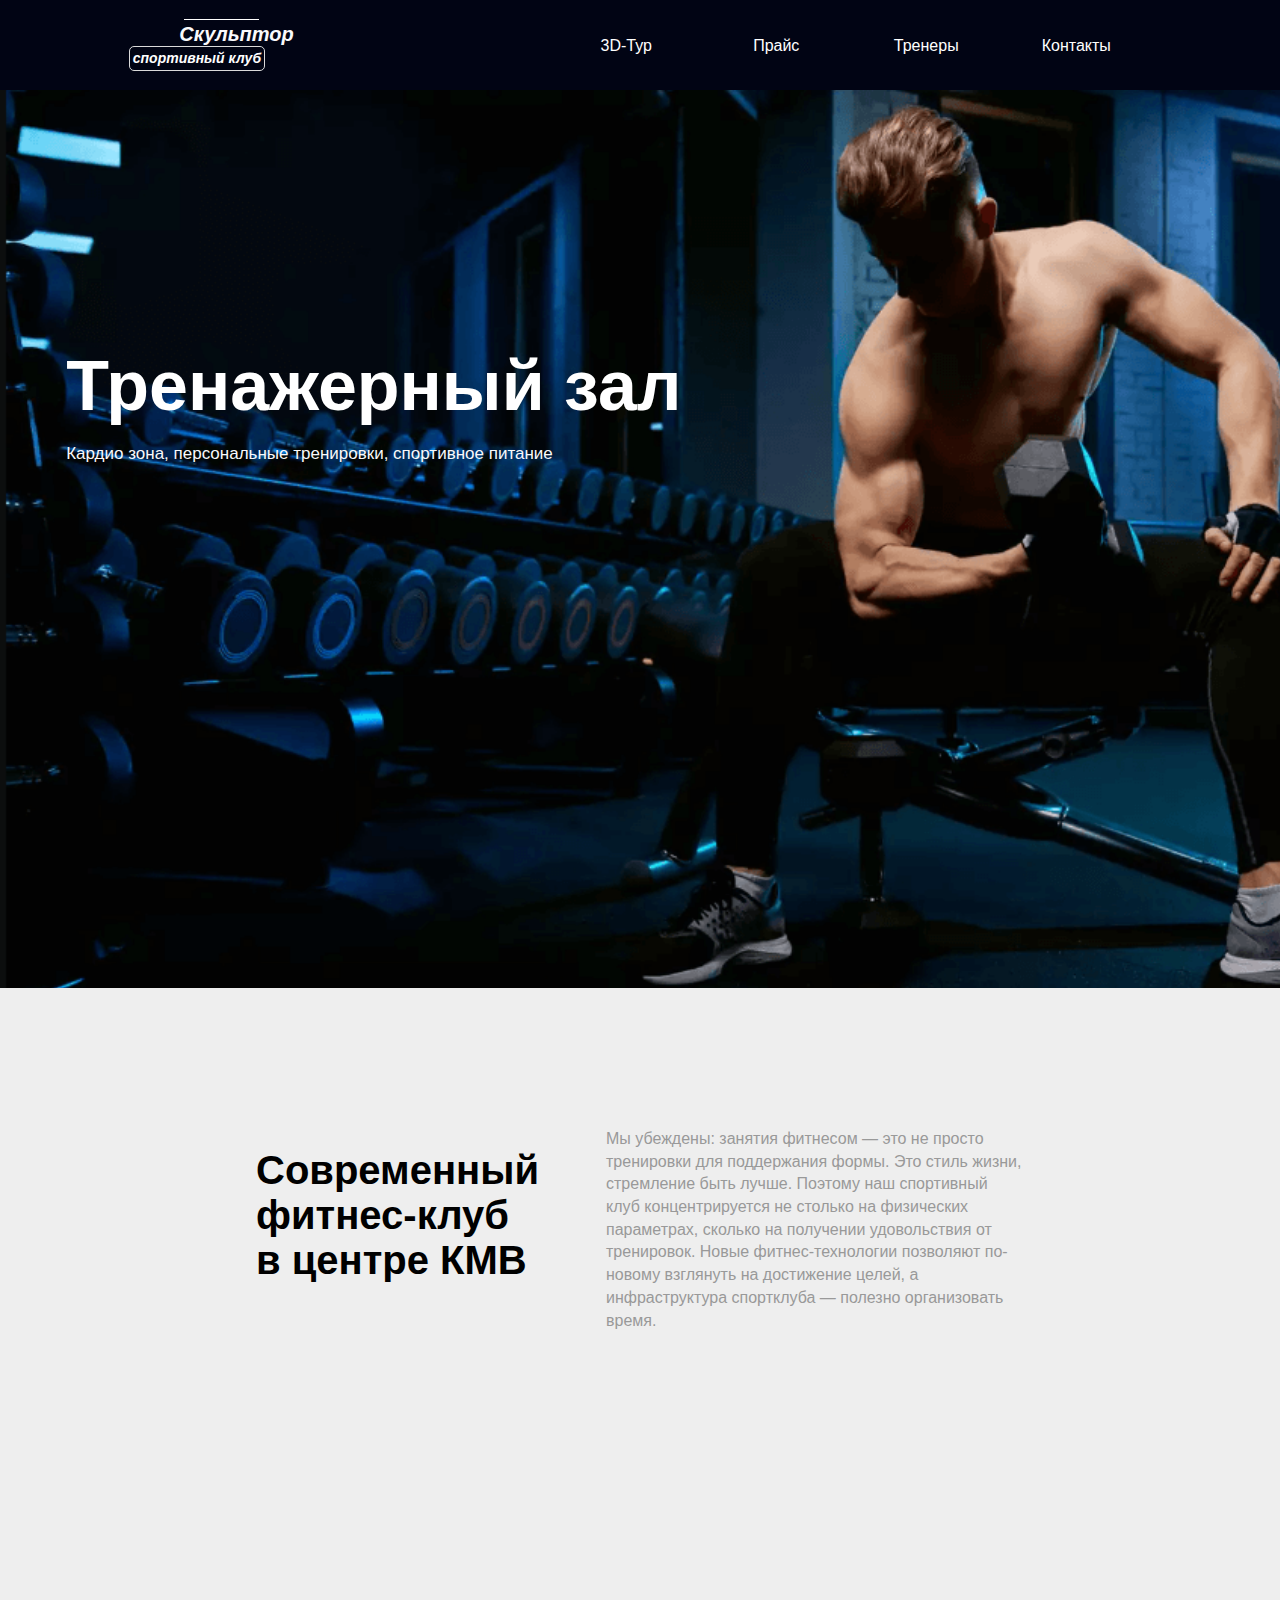
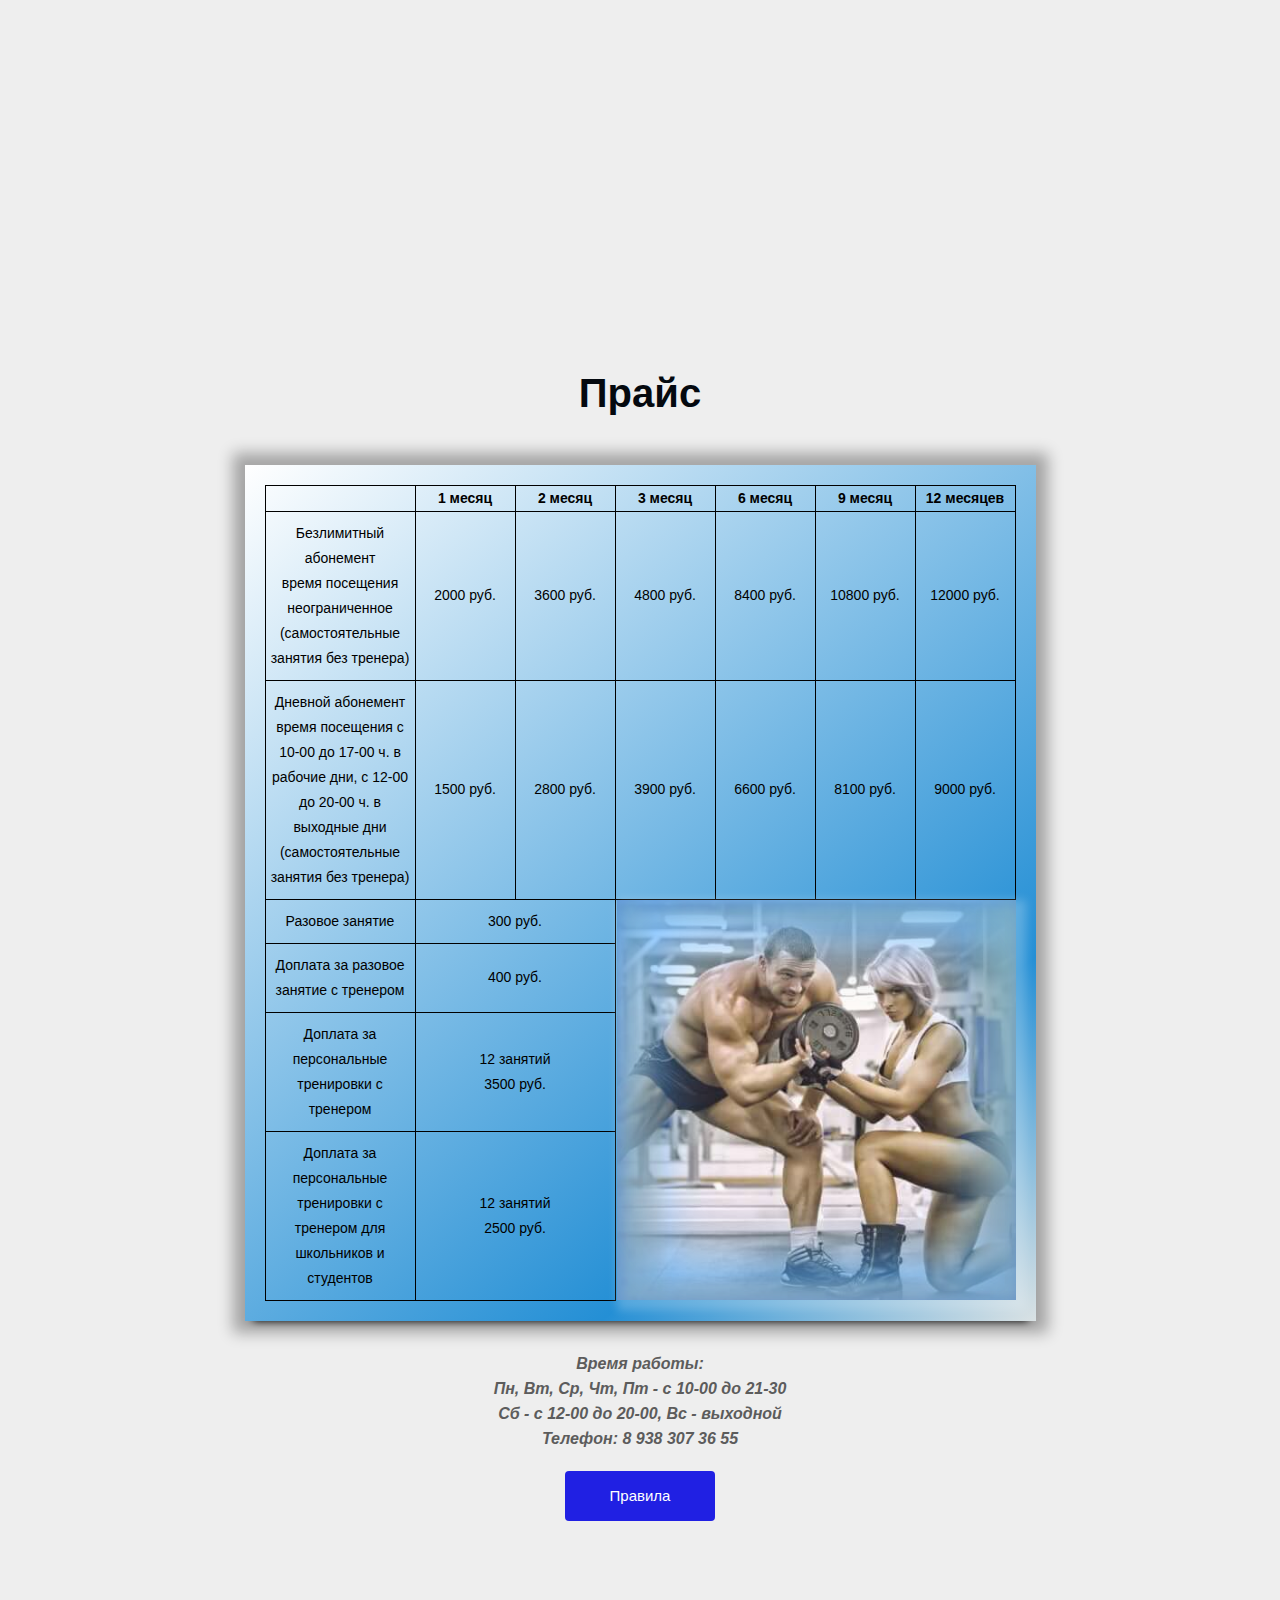
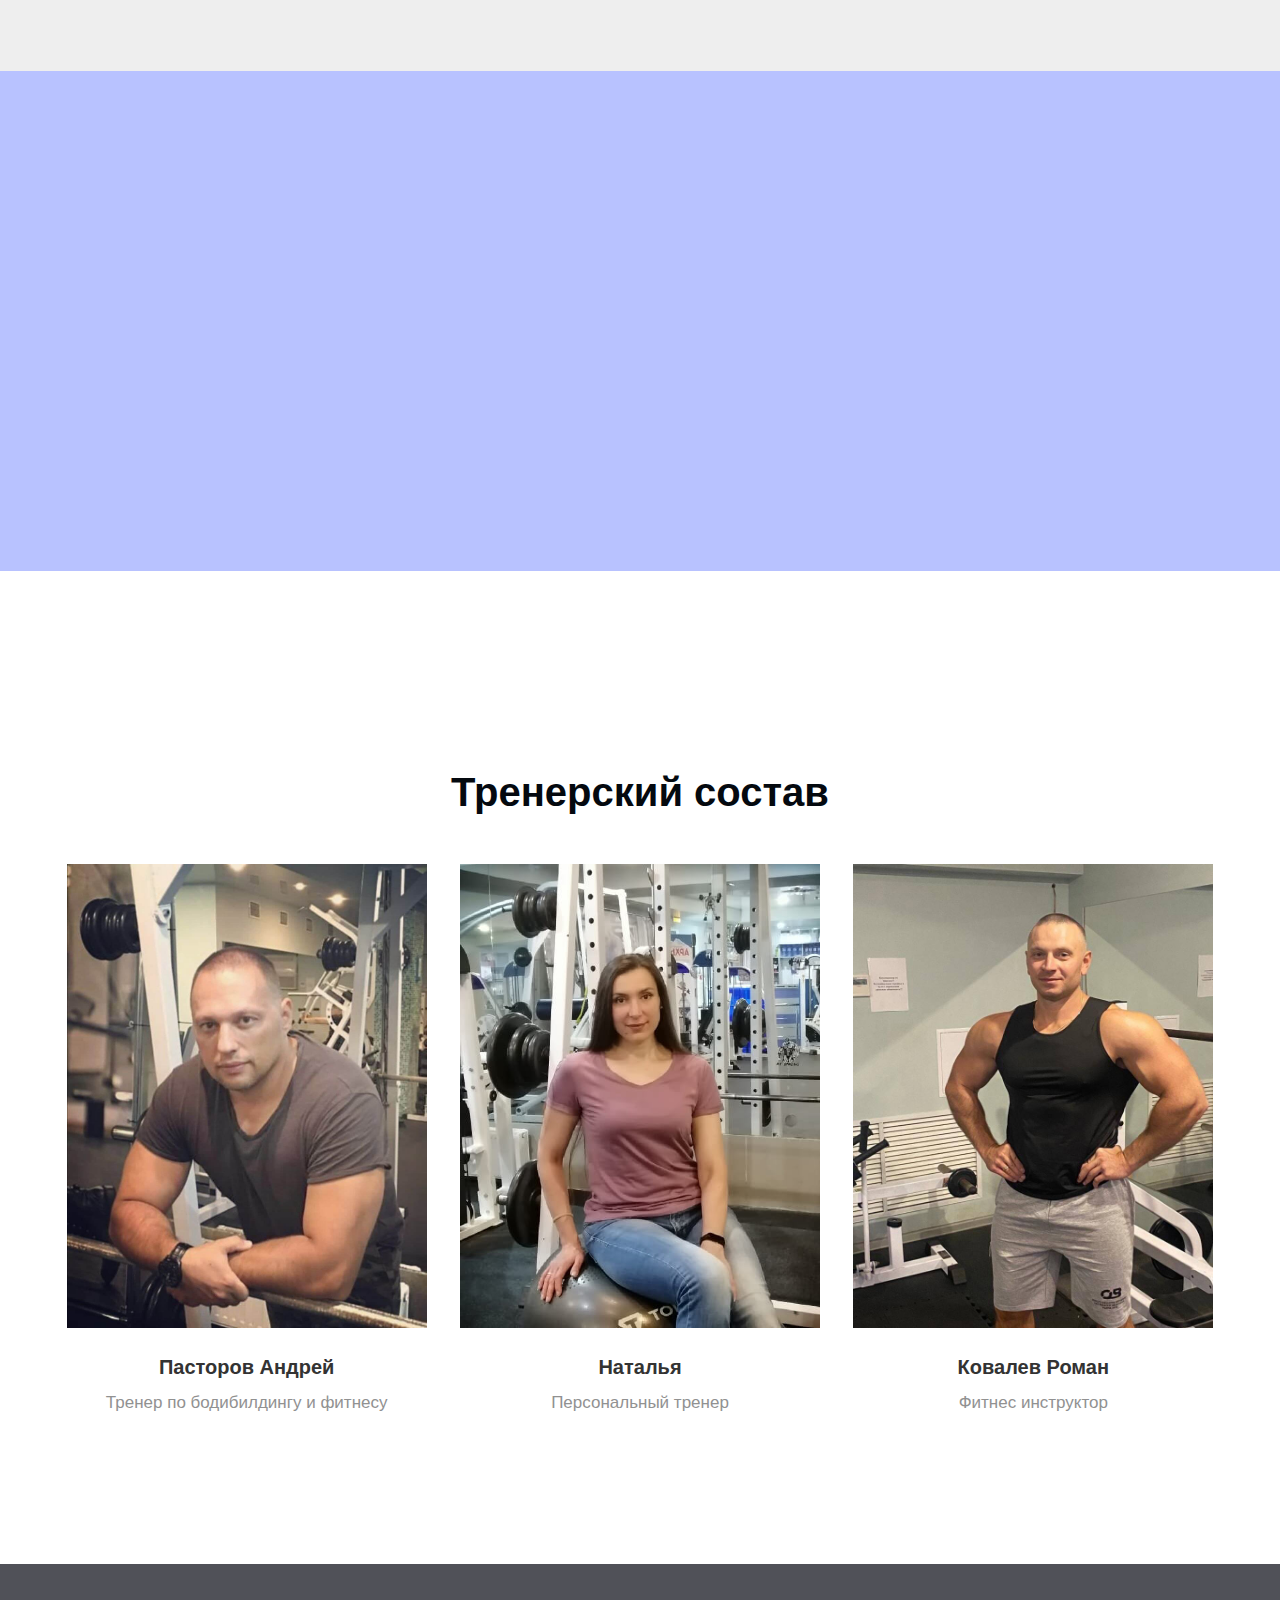
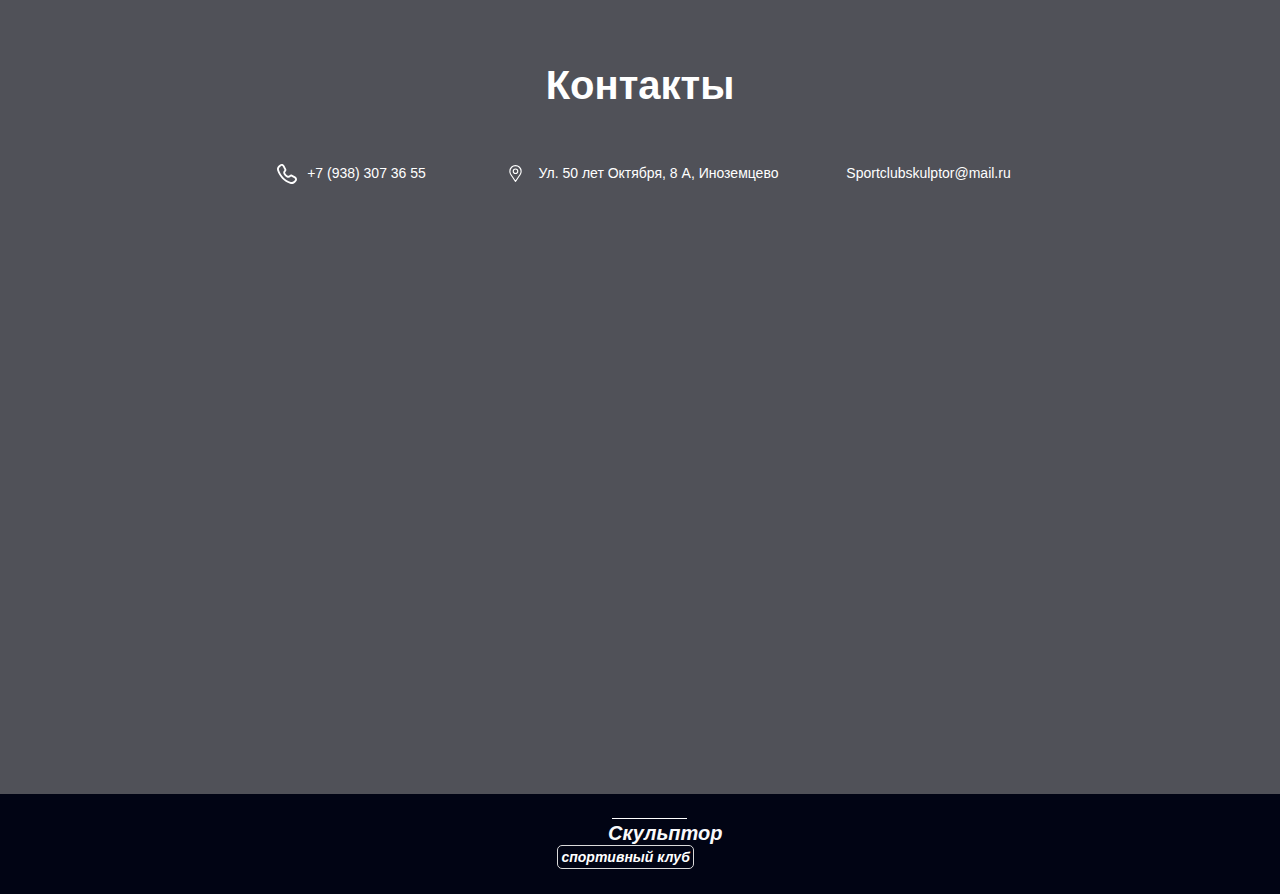
<file: index.html>
<!DOCTYPE html>
<html lang="ru">

<head>
    <meta charset="UTF-8">
    <meta http-equiv="X-UA-Compatible" content="IE=edge">
    <meta name="viewport" content="width=device-width, initial-scale=1.0">
    <title>Главная</title>
    <link rel="icon" href="https://www.scskulptor.ru/favicon.ico" type="image/vnd.microsoft.icon" />
    <link rel="shortcut icon" href="https://www.scskulptor.ru/favicon.ico" type="image/vnd.microsoft.icon" />
    <link rel="stylesheet" href="./css/style.css">
    <link rel="stylesheet" href="./css/header.css">
    <link rel="stylesheet" href="./css/container-header.css">
    <link rel="stylesheet" href="./css/content-services.css">
    <link rel="stylesheet" href="./css/content-description.css">
    <link rel="stylesheet" href="./css/price.css">
    <link rel="stylesheet" href="./css/rules.css">
    <link rel="stylesheet" href="./css/coaches.css">
    <link rel="stylesheet" href="./css/footer.css">
    <link rel="stylesheet" href="./css/@media.css">
</head>

<body>
    <header class="header">
        <div class="menu">
            <div class="logo">
                <div class="border"></div>
                <span class="logo-sport"><i>Скульптор</i></span>
                <span class="background-span"><i>спортивный клуб</i></span>
            </div>
            <ul class="list_menu">
                <a href="#tour-link">
                    <li>3D-Тур</li>
                </a>
                <a href="#price ">
                    <li>Прайс</li>
                </a>
                <a href="#coaches-link">
                    <li>Тренеры</li>
                </a>
                <a href="#contacts">
                    <li>Контакты</li>
                </a>
            </ul>
            <!-- для экранов до 768px -->
            <div class="header-contacts">
                <div class="header-contact contact">
                    <img src="./img/icon/telephoneauricularoutlinedtoolsymbol_104986.svg" alt="telephone" class="header-icon contact-icon" width="17px">
                    <span>+7 (938) 307 36 55 </span>
                </div>
            </div>
        </div>
    </header>
    <!-- /header -->
    <div class="main" id="main-js">
        <div class="container-box ">
            <div class="container">
                <div class="container-section">
                    <div class="container-content">
                        <h1 class="container-title">Тренажерный зал</h1>
                        <p class="container-text">Кардио зона, персональные тренировки, спортивное питание</p>
                    </div>
                </div>
            </div>
            <a name="services"></a>
        </div>
        <a name="tour-link"></a>
        <div class="content-description">
            <div class="info">
                <div class="description">
                    <h1 class="description-title">Современный фитнес-клуб <br> в центре КМВ</h1>
                </div>
                <p class="description-text">
                    Мы убеждены: занятия фитнесом — это не просто тренировки для поддержания формы. Это стиль жизни, стремление быть лучше. Поэтому наш спортивный клуб концентрируется не столько на физических параметрах, сколько на получении удовольствия от тренировок. Новые
                    фитнес-технологии позволяют по-новому взглянуть на достижение целей, а инфраструктура спортклуба — полезно организовать время.
                </p>
            </div>
            <!-- /info -->
            <div class="tour">
                <iframe src="https://www.google.com/maps/embed?pb=!4v1635772776676!6m8!1m7!1sCAoSLEFGMVFpcE1fOXZ3MnZHWFVaZ1dCVkZVQkF5VmVMWGhFSk5nNXZGQjBkRklV!2m2!1d44.11113625904177!2d43.089121542871!3f59.74436505649605!4f-12.009226883605308!5f0.4000000000000002" class="frame"
                    frameborder="0" style="border:0;" allowfullscreen loading="lazy"></iframe>
            </div>
            <!-- 3D тур -->
            <a name="price"></a>
            <div class="season-tickets">
                <h1 class="title">Прайс</h1>
                <div class="box-main table-main">
                    <div class="chart-main">
                        <div class="table-tickets">
                            <table>
                                <tr>
                                    <th></th>
                                    <th>1 месяц</th>
                                    <th>2 месяц</th>
                                    <th>3 месяц</th>
                                    <th>6 месяц</th>
                                    <th>9 месяц</th>
                                    <th>12 месяцев</th>
                                </tr>
                                <tr>
                                    <td class="td-text">Безлимитный абонемент <br> время посещения неограниченное (самостоятельные занятия без тренера)</td>
                                    <td>2000 руб.</td>
                                    <td>3600 руб.</td>
                                    <td>4800 руб.</td>
                                    <td>8400 руб.</td>
                                    <td>10800 руб.</td>
                                    <td>12000 руб.</td>
                                </tr>
                                <tr>
                                    <td class="td-text">Дневной абонемент <br> время посещения с 10-00 до 17-00 ч. в рабочие дни, с 12-00 до 20-00 ч. в выходные дни (самостоятельные занятия без тренера)</td>
                                    <td>1500 руб.</td>
                                    <td>2800 руб.</td>
                                    <td>3900 руб.</td>
                                    <td>6600 руб.</td>
                                    <td>8100 руб.</td>
                                    <td>9000 руб.</td>
                                </tr>
                            </table>
                            <table class="table_bottom">
                                <tr>
                                    <td class="td-text tr-border">Разовое занятие</td>
                                    <td class="td-price tr-border">300 руб.</td>
                                </tr>
                                <tr>
                                    <td class="td-text">Доплата за разовое занятие с тренером</td>
                                    <td class="td-price">400 руб.</td>
                                </tr>
                                <tr>
                                    <td class="td-text">Доплата за персональные тренировки с тренером</td>
                                    <td class="td-price">12 занятий <br> 3500 руб.</td>
                                </tr>
                                <tr>
                                    <td class="td-text">Доплата за персональные тренировки с тренером для школьников и студентов</td>
                                    <td class="td-price">12 занятий <br> 2500 руб.</td>
                                </tr>
                            </table>
                            <div class="img-for-table"></div>
                        </div>
                        <p class="chart">Время работы:
                            <br> Пн, Вт, Ср, Чт, Пт - с 10-00 до 21-30
                            <br> Сб - с 12-00 до 20-00, Вс - выходной
                            <br> Телефон: 8 938 307 36 55
                        </p>
                        <div class="box-rules" id="iframe-rules" style="display: none;">
                            <div class="close" id="close-js">
                                <img src="./img/icon/cross-symbol_icon-icons.com_74149.svg" alt="" width="15px">
                            </div>
                            <iframe src="./Pravila.html" name="targetframe" allowTransparency="true" scrolling="no" frameborder="0" class="link-iframe">
														</iframe>
                        </div>
                        <a src="" class="content-link">
                            <span class="content-btn link-rules" id="rules-js">
															Правила
													</span>
                        </a>
                    </div>

                </div>
            </div>
            <!-- /season-tickets -->
            <div class="background"></div>
        </div>
        <!-- content-description -->
        <!-- Тренеры -->
        <div class="box-coaches">
            <a name="coaches-link"></a>
            <div style="height:100px;"></div>
            <h1 class="title line-height">Тренерский состав</h1>
            <div class="coaches">
                <div class="mask-coaches">
                    <img src="./img/Тренеры/photo_2022-10-24_12-07-02.jpg" alt="img" class="photo-coach">
                    <div class="coaches-span">
                        <span class="span-name">Пасторов Андрей</span>
                        <span class="coaches-test">Тренер по бодибилдингу и фитнесу</span>
                    </div>
                    <div class="mask">
                        <p>Стаж тренировок более 25 лет. Тренерский стаж более 20 лет. Сертифицированный тренер по бодибилдингу и фитнесу (сертификат Академии фитнеса г. Москва). Сертифицированный массажист (дипломы г. Санкт-Петербург Базовый и оздоровительный
                            массаж). Финалист Кубка России, призер чемпионатов и кубков Северо-Запада и Юга России по бодибилдингу. Кандидат в мастера спорта по трем видам - бодибилдинг, пауэрлифтинг, фехтование. Опыт работы тренером и массажистом в больших
                            сетевых клубах Санкт- Петербурга.</p>
                    </div>
                </div>
                <div class="mask-coaches">
                    <img src="./img/Тренеры/GvKwDo0PhOM-1.jpg" alt="img" class="photo-coach">
                    <div class="coaches-span">
                        <span class="span-name">Наталья</span>
                        <span class="coaches-test">Персональный тренер</span>
                    </div>
                    <div class="mask">
                        <p>Cертифицированный нутрициолог, тренировочный стаж больше 7 лет. Научу правильно питаться, худеть без диет, грамотно тренироваться, поддерживать своё тело и здоровье в отличной форме в любом возрасте.</p>
                    </div>
                </div>
                <div class="mask-coaches">
                    <img src="./img/Тренеры/8LqO8D_3a03bE5OSxzGj3RrZr31RShNiv8L2h_ARkkTTlpQ_KaBqfGaHOgj0S-X4ugoISMYvPivoi-2U9dY-GZdm.jpg" alt="img" class="photo-coach">
                    <div class="coaches-span">
                        <span class="span-name">Ковалев Роман</span>
                        <span class="coaches-test">Фитнес инструктор</span>
                    </div>
                    <div class="mask">
                        <p>Тренер по бодибилдингу и фитнесу. Стаж занятий бодибилдингом более 20 лет. Специалист по спортивномупитанию</p>
                    </div>
                </div>
            </div>
            <a name="news"></a>
        </div>
        <!-- /box-coaches -->
        <div class="box-coaches block-news">
            <div class="background-footer"></div>
        </div>
        <div class="bubble">
            <div class="main-contacts">
                <div class="box-contacts">
                    <a name="contacts"></a>
                    <h1 class="title white">Контакты</h1>
                    <div class="contacts">
                        <div class="contact">
                            <img src="./img/icon/telephoneauricularoutlinedtoolsymbol_104986.svg" alt="telephone" class="contact-icon" width="20px">
                            <span>+7 (938) 307 36 55 </span>
                        </div>
                        <div class="contact streets">
                            <img src="./img/icon/gps_place_marker_pointer_location_pin_map_navigation_direction_icon_195752.svg" alt="address" class="contact-icon" width="27px">
                            <span>Ул. 50 лет Октября, 8 А, Иноземцево</span>
                        </div>
                        <div class="contact">
                            <span>Sportclubskulptor@mail.ru</span>
                        </div>
                    </div>
                </div>
                <div class="footer-map">
                    <script type="text/javascript" charset="utf-8" async src="https://api-maps.yandex.ru/services/constructor/1.0/js/?um=constructor%3Aafc8e7e5b78a9c8abaf2425c265c57b6ce255d0ec66ecf7f8aa27dc3b6262552&amp;height=450&amp;lang=ru_RU&amp;scroll=true"></script>
                </div>
            </div>
        </div>
        <div class="footer">
            <div class="content-footer">
                <div class="logo">
                    <div class="border"></div>
                    <span class="logo-sport"><i>Скульптор</i></span>
                    <span class="background-span"><i>спортивный клуб</i></span>
                </div>
            </div>
        </div>
        <!-- /footer -->
    </div>
    <!-- /main -->
    <script src="./js/script.js"></script>
</body>

</html>
</file>
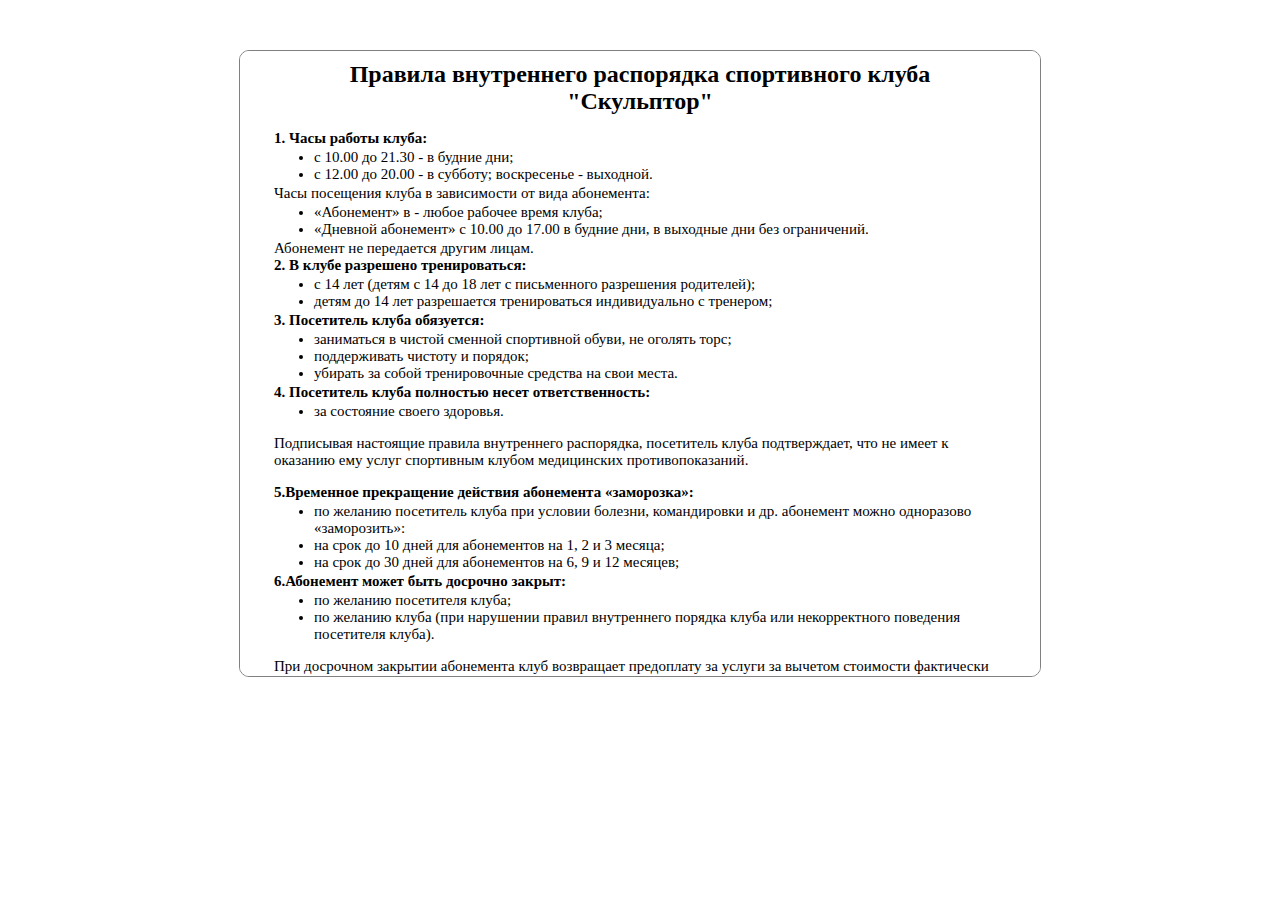
<file: Pravila.html>
<!DOCTYPE html>
<html lang="ru">

<head>
    <meta charset="UTF-8">
    <meta http-equiv="X-UA-Compatible" content="IE=edge">
    <meta name="viewport" content="width=device-width, initial-scale=1.0">
    <title>Правила</title>
    <link rel="stylesheet" href="./css/rules.css">
</head>

<body>
    <div class="rules">
        <div class="rules_cotainer">
            <div class="rules_body">
                <h2 class="rules-title">Правила внутреннего распорядка спортивного клуба "Скульптор"</h2>
                <div class="rules-list">
                    <span><strong> 1. Часы работы клуба:</strong></span>
                    <ul>
                        <li>с 10.00 до 21.30 - в будние дни;</li>
                        <li>с 12.00 до 20.00 - в субботу; воскресенье - выходной.</li>
                    </ul>
                    <span>Часы посещения клуба в зависимости от вида абонемента:</span>
                    <ul>
                        <li>«Абонемент» в - любое рабочее время клуба;</li>
                        <li>«Дневной абонемент» с 10.00 до 17.00 в будние дни, в выходные дни без ограничений.</li>
                    </ul>
                    <span>Абонемент не передается другим лицам.<br></span>
                    <span><strong>2. В клубе разрешено тренироваться:</strong></span>
                    <ul>
                        <li>с 14 лет (детям с 14 до 18 лет с письменного разрешения родителей);</li>
                        <li>детям до 14 лет разрешается тренироваться индивидуально с тренером;</li>
                    </ul>
                    <span><strong>3. Посетитель клуба обязуется:</strong></span>
                    <ul>
                        <li>заниматься в чистой сменной спортивной обуви, не оголять торс;</li>
                        <li>поддерживать чистоту и порядок;</li>
                        <li>убирать за собой тренировочные средства на свои места.</li>
                    </ul>
                    <span><strong>4. Посетитель клуба полностью несет ответственность:</strong></span>
                    <ul>
                        <li> за состояние своего здоровья.</li>
                    </ul>
                    <p>
        Подписывая настоящие правила внутреннего распорядка, посетитель клуба подтверждает,
что не имеет к оказанию ему услуг спортивным клубом медицинских противопоказаний.</p>
                    <span><strong>5.Временное прекращение действия абонемента «заморозка»:</strong></span>
                    <ul>
                        <li>по желанию посетитель клуба при условии болезни, командировки и др. абонемент можно одноразово «заморозить»:</li>
                        <li>на срок до 10 дней для абонементов на 1, 2 и 3 месяца;</li>
                        <li>на срок до 30 дней для абонементов на 6, 9 и 12 месяцев;</li>
                    </ul>
										
                    <span><strong>6.Абонемент может быть досрочно закрыт:</strong></span>
                    <ul>
                        <li>по желанию посетителя клуба;</li>
                        <li>по желанию клуба (при нарушении правил внутреннего порядка клуба или некорректного поведения посетителя клуба).</li>
                    </ul>
                    <p>При досрочном закрытии абонемента клуб возвращает предоплату за услуги за вычетом стоимости фактически оказанных услуг с перерасчетом на ежемесячный абонемент.</p>
                    </ul>
                    <ul>
                        <li><strong>7.</strong> Для обеспечения безопасности в клубе ведется видео наблюдение.</li>
                        <li><strong>8.</strong> За пропавшие личные вещи клуб ответственности не несет.</li>
                        <li><strong>9.</strong> Спортивный клуб оставляет за собой право отказать в приобретении абонемента без объяснения причин.</li>
                    </ul>
                    <span>С правилами внутреннего распорядка спортивного клуба согласен.</span>
                </div>
                <div class="block-rules">
									<div class="flex">
                    <span class="rules-block_span">ФИО</span><br>
                    <div class="for-text" style="align-self:flex-end;"></div>
									</div>
										<div class="flex">
											<div class="data-user">
												<span class="rules-block_span" style="align-self:flex-start;">Подпись </span><br>
                    		<div class="for-text"></div>
											</div>
                    	<div class="data-user">
												<span class="rules-block_span" style="align-self: flex-start;">Телефон </span>
												<br>
                    		<div class="for-text"></div>
											</div>
										</div>
                    <span class="rules-block_span">ФИО и подпись одного из родителей, если посетителю клуба не исполнилось 18 лет</span><br>
                    <div class="for-text"></div>
                </div>
            </div>
        </div>
        <!-- /.cotainer_table -->
    </div>
    <!-- /.table -->
</body>

</html>
</file>
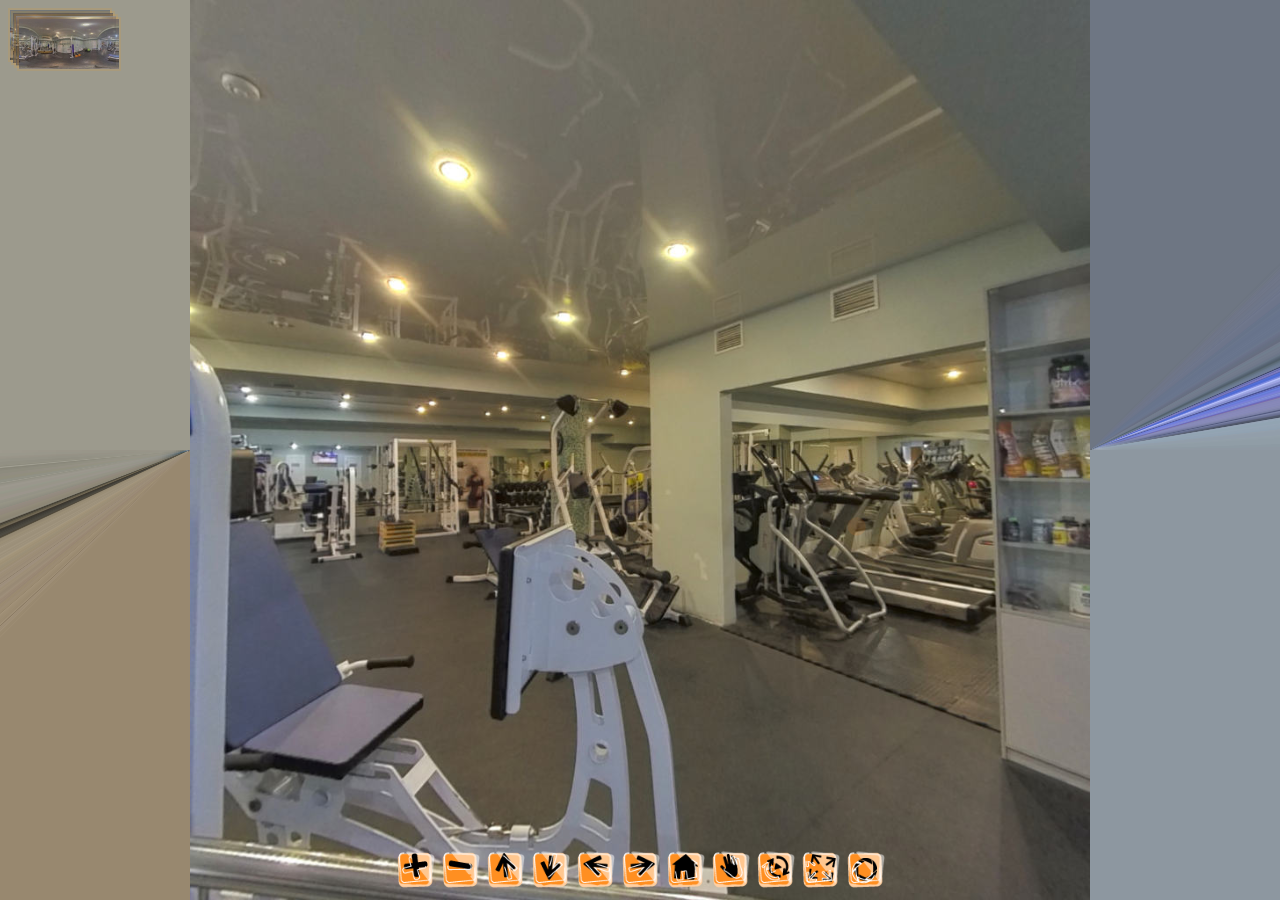
<file: 3д тур/Skulptor.html>
<!DOCTYPE html>
<html>
	<head>
		<meta charset="utf-8" />
		<title>New Project | Virtual tour generated by Panotour</title>

		<meta name="description" content="Virtual tour generated by Panotour" />

		<meta name="keywords" content="New Project,Virtual tour generated by Panotour" />
		<meta name="medium" content="mult" />
		<meta name="video_height" content="480"></meta>
		<meta name="video_width" content="640"></meta>
		<link rel="image_src" href="Skulptordata/thumbnail.jpg" />
		<!-- <meta name="directory" content="PATH/"></meta> -->
		<!-- <link rel="target_url" href="Skulptor.html" /> -->
		<meta name="generator" content="Panotour Pro V2.5.1 64bits" />

		<meta name="viewport" content="target-densitydpi=device-dpi, width=device-width, initial-scale=1.0, minimum-scale=1.0, maximum-scale=1.0, user-scalable=no, minimal-ui"/>
		<meta name="apple-mobile-web-app-capable" content="yes"/>
		<meta name="apple-mobile-web-app-status-bar-style" content="default">
		<style type="text/css">
			@-ms-viewport { width: device-width; }
			@media only screen and (min-device-width: 800px) { html { overflow:hidden; } }
			* { padding: 0; margin: 0; }
			html { height: 100%; }
			body { height: 100%; overflow:hidden; }
			div#container { height: 100%; min-height: 100%; width: 100%; margin: 0 auto; }
			div#tourDIV {
				height:100%;
				position:relative;
				overflow:hidden;
			}
			div#panoDIV {
				height:100%;
				position:relative;
				overflow:hidden;
				-webkit-user-select: none;
				-khtml-user-select: none;
				-moz-user-select: none;
				-o-user-select: none;
				user-select: none;
			}
		</style>
				<!--[if !IE]><!-->
		<script type="text/javascript" src="Skulptordata/lib/jquery-2.1.1.min.js"></script>
		<!--<![endif]-->
		<!--[if lte IE 8]>
		<script type="text/javascript" src="Skulptordata/lib/jquery-1.11.1.min.js"></script>
		<![endif]-->
		<!--[if gt IE 8]>
		<script type="text/javascript" src="Skulptordata/lib/jquery-2.1.1.min.js"></script>
		<![endif]-->


		<style type="text/css">
			div#panoDIV.cursorMoveMode {
				cursor: move;
				cursor: url(Skulptordata/graphics/cursors_move_html5.cur), move;
			}
			div#panoDIV.cursorDragMode {
				cursor: grab;
				cursor: -moz-grab;
				cursor: -webkit-grab;
				cursor: url(Skulptordata/graphics/cursors_drag_html5.cur), default;
			}
		</style>

		<script type="text/javascript">
			function webglAvailable() {
				try {
					var canvas = document.createElement("canvas");
					return !!window.WebGLRenderingContext && (canvas.getContext("webgl") || canvas.getContext("experimental-webgl"));
				} catch(e) {
					return false;
				}
			}
			function getWmodeValue() {
				var webglTest = webglAvailable();
				if(webglTest){
					return 'direct';
				}
				return 'opaque';
			}
			function readDeviceOrientation() {
				// window.innerHeight is not supported by IE
				var winH = window.innerHeight ? window.innerHeight : jQuery(window).height();
				var winW = window.innerWidth ? window.innerWidth : jQuery(window).width();
				//force height for iframe usage
				if(!winH || winH == 0){
					winH = '100%';
				}
				// set the height of the document
				jQuery('html').css('height', winH);
				// scroll to top
				window.scrollTo(0,0);
			}
			jQuery( document ).ready(function() {
				if (/(iphone|ipod|ipad|android|iemobile|webos|fennec|blackberry|kindle|series60|playbook|opera\smini|opera\smobi|opera\stablet|symbianos|palmsource|palmos|blazer|windows\sce|windows\sphone|wp7|bolt|doris|dorothy|gobrowser|iris|maemo|minimo|netfront|semc-browser|skyfire|teashark|teleca|uzardweb|avantgo|docomo|kddi|ddipocket|polaris|eudoraweb|opwv|plink|plucker|pie|xiino|benq|playbook|bb|cricket|dell|bb10|nintendo|up.browser|playstation|tear|mib|obigo|midp|mobile|tablet)/.test(navigator.userAgent.toLowerCase())) {
					if(/iphone/.test(navigator.userAgent.toLowerCase()) && window.self === window.top){
						jQuery('body').css('height', '100.18%'); 
					}
					// add event listener on resize event (for orientation change)
					if (window.addEventListener) {
						window.addEventListener("load", readDeviceOrientation);
						window.addEventListener("resize", readDeviceOrientation);
						window.addEventListener("orientationchange", readDeviceOrientation);
					}
					//initial execution
					setTimeout(function(){readDeviceOrientation();},10);
				}
			});
			
			function accessWebVr(){
				unloadPlayer();

				setTimeout(function(){ loadPlayer(true); }, 100);
			}
			function accessStdVr(){
				unloadPlayer();

				setTimeout(function(){ loadPlayer(false); }, 100);
			}
			function loadPlayer(isWebVr) {
				if (isWebVr) {
					embedpano({
						id:"krpanoSWFObject"
						,xml:"Skulptordata/Skulptor_vr.xml"
						,target:"panoDIV"
						,passQueryParameters:true
						,bgcolor:"#000000"
						,html5:"only+webgl"
						,vars:{skipintro:true,norotation:true}
					});
				} else {
					embedpano({
						id:"krpanoSWFObject"

						,swf:"Skulptordata/Skulptor.swf"

						,target:"panoDIV"
						,passQueryParameters:true
						,bgcolor:"#000000"

						,html5:"prefer"


					});
				}
				//apply focus on the visit if not embedded into an iframe
				if(top.location === self.location){
					kpanotour.Focus.applyFocus();
				}
			}
			function unloadPlayer(){
				if(jQuery('#krpanoSWFObject')){
					removepano('krpanoSWFObject');
				}
			}
		    function isVRModeRequested() {
				var querystr = window.location.search.substring(1);
				var params = querystr.split('&');
				for (var i=0; i<params.length; i++){
					if (params[i].toLowerCase() == "vr"){
						return true;
					}
				}
				return false;
			}
		</script>
	</head>
	<body>
		<div id="container">

			<div id="tourDIV">
				<div id="panoDIV">
					<noscript>

						<object classid="clsid:d27cdb6e-ae6d-11cf-96b8-444553540000" width="100%" height="100%" id="Skulptordata/Skulptor">
							<param name="movie" value="Skulptordata/Skulptor.swf"/>
							<param name="allowFullScreen" value="true"/>
							<!--[if !IE]>-->
							<object type="application/x-shockwave-flash" data="Skulptordata/Skulptor.swf" width="100%" height="100%">
								<param name="movie" value="Skulptordata/Skulptor.swf"/>
								<param name="allowFullScreen" value="true"/>
								<!--<![endif]-->
								<a href="http://www.adobe.com/go/getflash">
									<img src="http://www.adobe.com/images/shared/download_buttons/get_flash_player.gif" alt="Get Adobe Flash player to visualize the Virtual Tour : New Project (Virtual tour generated by Panotour)"/>
								</a>
							<!--[if !IE]>-->
							</object>
							<!--<![endif]-->
						</object>

					</noscript>
				</div>

				<script type="text/javascript" src="Skulptordata/Skulptor.js"></script>
				<script type="text/javascript">
					if (isVRModeRequested()){
						accessWebVr();
					}else{
						accessStdVr();
					}
				</script>
			</div>
		</div>
	</body>
</html>
</file>
<file: css/style.css>
* {
    box-sizing: border-box;
    margin: 0;
    padding: 0;
}

body {
    max-width: 1903px;
    font-family: "Helvetica Neue", Helvetica, Arial, sans-serif;
    font-family: Inter, sans-serif;
    font-size: 14px;
    line-height: 1.5;
    line-height: 162%;
    color: #333;
    background-color: #fff;
    text-decoration: none;
}

li {
    width: 100px;
    height: 30px;
    text-align: center;
    list-style: none;
    cursor: pointer;
}

li:hover {
    border-bottom: 3px solid #fff;
}

a {
    color: #fff;
    text-decoration: none;
}

p {
    font-family: 'Roboto', 'Helvetica', 'Arial', 'sans-serif';
    font-weight: 300;
    font-size: 16px;
    color: #5c5c5c;
}

span {
    display: block;
}

button {
    width: 183px;
    height: 50px;
    background-color: rgb(32, 32, 227);
    color: #fff;
    border-radius: 4px;
    font-size: 15px;
    cursor: pointer;
    border-style: none;
}

button:hover {
    background-color: rgba(0, 89, 255, 0.226);
    transition: all 0.5s linear 0s;
    -webkit-transition: all 0.5s linear 0s;
}

.main {
    width: 100%;
    max-width: 1903px;
    height: 100%;
}

.background {
    position: absolute;
    top: 100%;
    width: 100%;
    height: 100%;
    max-height: 550px;
    background: url(../img/background/background.png) center top no-repeat fixed;
    background-size: cover;
}

.background::after {
    content: '';
    position: absolute;
    top: 0;
    left: 0;
    width: 100%;
    height: 100%;
    background-color: rgba(0, 37, 255, 0.28);
}
</file>
<file: css/header.css>
.header {
    position: fixed;
    width: 100%;
    height: 90px;
    color: #fff;
    background: #010414;
    z-index: 2;
}

.menu {
    display: flex;
    justify-content: space-around;
    align-items: center;
    height: 100%;
    margin: 0 auto;
    padding: 0 15px 0 15px;
}

.logo {
    display: flex;
    flex-direction: column;
    min-width: 165px;
    font-weight: bold;
    text-align: center;
    color: #f9f9fb;
    font-size: 14px;
}

.border {
    align-self: center;
    margin: 0 0 3px 20px;
    width: 75px;
    height: 1px;
    background: #fff;
}

.logo-sport {
    text-align: end;
    font-size: 20px;
}

.background-span {
    align-self: flex-start;
    padding: 0 3px;
    border: 1px solid rgb(218, 218, 218);
    border-radius: 5px;
    color: white;
}

.list_menu {
    display: flex;
    justify-content: space-around;
    width: 600px;
    height: 20px;
    font-size: 16px;
}

.header-contacts {
    display: none;
}
</file>
<file: css/container-header.css>
.container-box {
    height: 988px;
    background-color: #000;
}

.container {
    background: url(../img/background_header.png) center 90px no-repeat;
    background-size: cover;
    height: 100%;
}

.container-section {
    position: absolute;
    top: 300px;
    left: 19%;
    padding: 110px 15px 0 15px;
    width: 646px;
}

.container-title {
    color: #fff;
    font-size: 55px;
    line-height: 65px;
}

.container-text {
    margin: 20px 0 50px 0;
    color: #f9f9fb;
    font-size: 18px;
}
</file>
<file: css/content-services.css>
.content-services {
    margin: 0 auto;
    width: 60%;
    height: 100%;
    max-height: 1260px;
}

.title {
    display: block;
    margin: 0 0 60px;
    text-align: center;
    font-size: 40px;
    color: #04090f;
    font-weight: bold;
}

.block {
    display: flex;
    flex-direction: column;
    margin: 15px 15px 40px 15px;
    width: 525px;
    min-height: 376px;
}

.content-block {
    display: flex;
    flex-direction: row;
    flex-wrap: wrap;
    justify-content: center;
}

.block-img {
    display: block;
    top: 0;
    left: 0;
    width: 100%;
    height: 100%;
}

.block-title,
h2 {
    margin: 30px 0 10px 0;
    text-align: center;
}

.block-text {
    max-width: 525px;
    text-align: center;
    color: #5c5c5c;
}

.content-btn {
    padding: 15px;
    width: 150px;
    height: 50px;
    background-color: rgb(32, 32, 227);
    border-radius: 4px;
    font-size: 15px;
    border-style: none;
    text-align: center;
    cursor: pointer;
}

.content-link {
    color: #fff;
    text-decoration: none;
}

.content-btn:hover {
    background-color: rgba(0, 89, 255, 0.226);
    transition: all 0.5s linear 0s;
    -webkit-transition: all 0.5s linear 0s;
}
</file>
<file: css/content-description.css>
.content-description {
    position: relative;
    padding: 140px 0 150px;
    background: #eeeeee;
}

.info {
    display: flex;
    justify-content: space-around;
    margin: 0 auto;
    width: 60%;
}

.description {
    font-weight: bold;
}

.description-title {
    margin-top: 20px;
    width: 350px;
    font-size: 40px;
    line-height: 45px;
    color: #000;
}

.description-text {
    width: 446px;
    color: #999999;
}

.season-tickets {
    margin: 100px auto 0;
    padding: 0 15px;
    width: 100%;
    max-width: 1111px;
}
</file>
<file: css/price.css>
table {
    border-collapse: collapse;
}

th,
td {
    border: 1px solid #000;
}

th {
    width: 100px;
}

td {
    width: 100px;
}

.table-main {
    display: flex;
    justify-content: center;
    flex-direction: column;
    height: 100%;
    color: #000;
    text-align: center;
    line-height: 25px;
}

.table-tickets {
    position: relative;
    padding: 20px;
    -webkit-box-shadow: 0px 8px 8px -8px, 0px 0px 14px 12px rgb(0 0 0 / 31%);
    box-shadow: 0px 8px 8px -8px, 0px 0px 14px 12px rgb(0 0 0 / 31%);
    background: rgb(218, 226, 228);
    background: -moz-linear-gradient(45deg, rgb(218, 226, 228) 0%, rgb(36, 143, 213) 24%, rgb(255, 255, 255) 100%);
    background: -webkit-linear-gradient(45deg, rgb(218, 226, 228) 0%, rgb(36, 143, 213) 24%, rgb(255, 255, 255) 100%);
    background: linear-gradient(320deg, rgb(218, 226, 228) 0%, rgb(36, 143, 213) 24%, rgb(255, 255, 255) 100%);
}

.chart-main {
    margin: 0 auto;
}

.chart {
    margin-top: 30px;
    font-weight: 600;
    font-style: oblique;
}

.td-text {
    padding: 9px 0;
    width: 150px;
}

.tr-border {
    border-top: none;
}

.td-price {
    width: 200px;
}

.img-for-table {
    position: absolute;
    right: 2.5%;
    bottom: 2.4%;
    margin: 0 auto;
    background: url(../img/прайс/photo_for_table.jpg) center center no-repeat;
    background-size: cover;
    width: 399px;
    height: 400px;
    -webkit-box-shadow: 5px 5px 9px 5px rgb(255 255 255 / 23%), inset 4px 4px 15px 0px rgb(0 89 255 / 23%), inset 0px 0px 60px 40px rgb(87 178 255 / 78%);
    box-shadow: 5px 5px 9px 5px rgb(255 255 255 / 23%), inset 4px 4px 15px 0px rgb(0 89 255 / 23%), inset 0px 0px 60px 40px rgb(87 178 255 / 78%);
}

.link-rules {
    position: relative;
    margin: 20px auto 0;
    padding: 12px;
}

.box-rules {
    position: relative;
    height: 679px;
    width: 100%;
}

.close {
    position: absolute;
    right: 0;
    top: 25px;
    z-index: 1;
    cursor: pointer;
}

.link-iframe {
    position: relative;
    top: 0;
    left: 0;
    width: 100%;
    height: 100%;
}
</file>
<file: css/rules.css>
ul {
    margin: 2px 0;
}

.rules {
    max-width: 800px;
    width: 100%;
    margin: 50px auto 50px auto;
    background: #fff;
    border-radius: 10px;
    border: 1px solid grey;
    overflow-y: scroll;
}

.rules_cotainer {
    max-width: 732px;
    height: 615px;
    margin: 0 auto;
    color: black;
}

.rules_body {
    height: 910px;
}

.rules-title {
    margin: 10px 0 0 0;
    font-size: 24px;
    text-align: center;
}

.rules-list {
    margin: 15px 0 0 0;
    font-size: 15px;
    line-height: 17px;
}

.strong,
.italics {
    color: rgb(0, 0, 0);
}

.block-rules {
    margin-top: 8px;
    margin-right: 0;
    width: 100%;
    font-size: 14px;
}

.rules-block_span {
    display: block;
    margin: 0;
    padding-top: 10px;
}

.flex {
    display: flex;
    justify-content: space-between;
}

.data-user {
    display: flex;
    justify-content: space-between;
    align-items: end;
    padding: 15px 0;
    width: 65%;
}

.for-text {
    width: 100%;
    height: 1px;
    background-color: rgb(0, 0, 0);
}

@media (max-width:700px) {
    html {
        width: 100%;
    }
    .rules_body {
        padding: calc(5px + (16 - 5) * ((100vw - 320px) / (800 - 320)));
    }
    .block-rules {
        height: 270px;
    }
    @media (max-width:414px) {
        html {
            overflow-x: hidden;
        }
        .block-rules {
            height: 270px;
        }
        .title-rules {
            font-size: 23px;
        }
        .strong,
        .italics {
            padding: 0;
        }
    }
    @media (max-width:375px) {
        html {
            overflow-x: hidden;
        }
        .title-rules {
            font-size: 20px;
        }
        .strong,
        .italics {
            padding: 0;
        }
        .rules-block_span {
            font-size: 16px;
        }
    }
}
</file>
<file: css/coaches.css>
.box-coaches {
    position: relative;
    top: 610px;
    margin: 0 auto 150px;
    padding: 0 16px;
    width: 100%;
    max-width: 1903px;
    text-align: center;
    background-color: #fff;
}

.coaches {
    display: flex;
    justify-content: space-around;
    margin: 0 auto;
    width: 1180px;
    height: 550px;
    overflow: hidden;
}

.mask-coaches {
    position: relative;
    height: 464px;
}

.mask-coaches .mask {
    display: flex;
    align-items: center;
    position: absolute;
    bottom: 100%;
    width: 360px;
    height: 464px;
    transition-duration: 0.5s;
}

.mask {
    background-color: rgba(0, 80, 177, 0.596);
    opacity: 0.85;
    cursor: pointer;
}

.mask p {
    font-size: 15px;
    margin-top: 15px;
    text-align: center;
    padding: 0 10px 0 10px;
    line-height: 23px;
    color: #fff;
}

.mask-coaches:hover .mask {
    position: absolute;
    bottom: 0;
    overflow: hidden;
    transition: all 0.5s ease-out;
    -webkit-transition: all 0.4s ease-out;
    -moz-transition: all 0.4s ease-out;
    -o-transition: all 0.4s ease-out;
    -ms-transition: all 0.4s ease-out;
}

.photo-coach {
    margin-bottom: 15px;
    width: 360px;
    height: 464px;
    cursor: pointer;
}

.coaches-span {
    line-height: 36px;
}

.coaches-test {
    font-size: 17px;
    color: #919191;
}

.span-name {
    font-size: 20px;
    font-weight: 600;
}
</file>
<file: css/footer.css>
.background-footer {
    position: absolute;
    top: 100%;
    left: 0;
    width: 100%;
    max-width: 1903px;
    height: 900px;
    background: url(../img/background/footer-background/footer.png) center top no-repeat fixed;
    background-size: cover;
}

.background-footer::after {
    content: '';
    position: absolute;
    top: 0;
    left: 0;
    width: 100%;
    height: 100%;
    background-color: rgba(0, 2, 12, 0.685);
}

.white {
    color: #fff;
}

.bubble {
    height: 1490px;
}

.tour {
    display: flex;
    flex-direction: column;
    align-items: center;
    margin-top: 100px;
}

.main-contacts {
    position: relative;
    top: 50%;
}

.frame {
    width: 60%;
    height: 450px;
}

.contacts {
    display: flex;
    justify-content: space-around;
    align-items: center;
    margin: 0 auto 10px;
    width: 100%;
    max-width: 50%;
    height: 50px;
    color: #fff;
}

.contact {
    display: flex;
    justify-content: center;
    align-items: center;
    width: 197px;
}

.streets {
    width: 283px;
}

.contact-icon {
    margin-right: 10px;
}

.footer-map {
    display: flex;
    flex-direction: column;
    align-items: center;
    position: relative;
    top: 50%;
    width: 80%;
    margin: 0 auto;
}

.footer {
    position: absolute;
    display: flex;
    justify-content: center;
    width: 100%;
    max-width: 1903px;
    min-height: 100px;
    background: #010414;
    color: #fff;
    font-size: 21px;
}

.content-footer {
    display: flex;
    justify-content: center;
    align-items: center;
    width: 60%;
}
</file>
<file: css/@media.css>
@media(max-width: 1670px) {
    .main {
        max-width: 1670px;
    }
    .header {
        width: 100%;
    }
    .menu {
        padding: 0;
        margin: 0;
        width: 100%;
    }
    .container-section {
        top: 235px;
        left: 5%;
    }
    .container-title {
        font-size: 70px;
        line-height: 83px;
    }
    .container-text {
        margin: 15px 0 40px 0;
        font-size: 17px;
    }
    button {
        width: 165px;
        height: 43px;
        font-size: 13px;
    }
    .content-services {
        width: 73%;
        max-height: 100%;
    }
    .content-block {
        width: 100%;
    }
    .block {
        width: 500px;
        height: 100%;
    }
    .background {
        width: 100%;
        height: 550px;
    }
    .box-coaches {
        top: 610px;
    }
    .bubble {
        width: 100%;
        height: 1484px;
    }
    .background-footer {
        max-height: 875px;
    }
    .contact {
        width: 160px;
    }
    .streets {
        width: 355px;
    }
    .tour {
        top: 48%;
    }
    .frame {
        width: 90%;
    }
    .footer {
        width: 100%;
    }
    .content-footer {
        width: 91%;
    }
}

@media(max-width: 1650px) {
    .main {
        max-width: 1650px;
    }
    .content-services {
        width: 74%;
    }
}

@media(max-width: 1620px) {
    .main {
        max-width: 1620px;
    }
    .container-section {
        left: 5%;
    }
    .bubble {
        max-height: 1440px;
    }
    .background-footer {
        max-height: 835px;
    }
}

@media(max-width: 1590px) {
    .main {
        max-width: 1590px;
    }
    .content-services {
        width: 77%;
    }
}

@media(max-width: 1550px) {
    .main {
        max-width: 1550px;
    }
}

@media(max-width: 1525px) {
    .main {
        max-width: 1525px;
    }
    .content-services {
        width: 80%;
    }
}

@media(max-width: 1490px) {
    .main {
        max-width: 1490px;
    }
}

@media(max-width: 1460px) {
    .main {
        max-width: 1460px;
    }
}

@media(max-width: 1420px) {
    .main {
        max-width: 1420px;
    }
}

@media(max-width: 1400px) {
    .main {
        max-width: 1400px;
    }
}

@media(max-width: 1370px) {
    .main {
        max-width: 1370px;
    }
}

@media(max-width: 1350px) {
    .main {
        max-width: 1350px;
    }
    .container-section {
        width: 800px;
        left: 4%;
    }
    .content-services {
        width: 87%;
    }
    .background {
        height: 500px;
    }
    .contacts {
        max-width: 75%;
    }
    .contact {
        margin: 0 0 15px;
    }
    .tour {
        top: 46%;
    }
}

@media(max-width: 1320px) {
    .main {
        max-width: 1320px;
    }
}

@media(max-width: 1280px) {
    .main {
        max-width: 1280px;
    }
    .container {
        background: url(../img/background_header.png) left 90px no-repeat;
        background-size: cover;
    }
    .content-services {
        width: 88%;
    }
    .main-contacts {
        position: relative;
        top: 50%;
    }
    .contacts {
        max-width: 60%;
    }
    .tour {
        top: 49%;
    }
}

@media(max-width: 1240px) {
    .main {
        max-width: 1240px;
    }
    .container-title {
        font-size: 67px;
        line-height: 78px;
    }
    .content-services {
        width: 93%;
    }
}

@media(max-width: 1210px) {
    .main {
        max-width: 1210px;
    }
    .container-text {
        font-size: 14px;
    }
    .coaches {
        width: 1100px;
    }
    .footer-map {
        margin: 0 auto;
        width: 90%;
    }
}

@media(max-width: 1180px) {
    .main {
        max-width: 1180px;
    }
    .content-services {
        width: 100%;
    }
}

@media(max-width: 1140px) {
    .main {
        max-width: 1140px;
    }
    .container-title {
        font-size: 63px;
        line-height: 72px;
    }
    .coaches {
        display: flex;
        flex-direction: column;
        width: 35%;
        height: 100%;
    }
    .mask-coaches {
        position: relative;
        overflow: hidden;
        margin: 20px 0;
        height: 100%;
    }
    .photo-coach {
        width: 100%;
    }
    .mask-coaches:hover .mask {
        bottom: 93px;
    }
}

@media(max-width: 1100px) {
    .main {
        width: 1100px;
    }
    .block {
        width: 499px;
    }
    .block-img {
        height: 347px;
    }
    .block-text {
        font-size: 15px;
    }
    .box-plan {
        margin: 5px;
        border-radius: 10px;
    }
    .box-plan:first-child {
        border-radius: 10px;
    }
    .box-plan:last-child {
        width: 100%;
        border-radius: 10px;
    }
    .contact {
        width: 164px;
    }
    .streets {
        width: 355px;
    }
}

@media (max-width: 1080px) {
    .main {
        width: 1080px;
    }
}

@media(max-width: 1065px) {
    .main {
        width: 1065px;
    }
    .box-main {
        flex-wrap: wrap;
        justify-content: center;
    }
    .box-plan:last-child {
        max-width: 726px;
    }
    .block {
        width: 491px;
    }
}

@media (max-width: 1024px) {
    .main {
        width: 1024px;
    }
    .header {
        width: 1024px;
    }
    .container-box {
        height: 600px;
    }
    .container {
        background: url(../img/background_header.png) center 90px no-repeat;
        background-size: cover;
    }
    .container-section {
        top: 117px;
        left: 3%;
        width: 490px;
    }
    .container-title {
        font-size: 60px;
        line-height: 70px;
    }
    .container-text {
        font-size: 19px;
        line-height: 35px;
    }
    button {
        width: 175px;
        height: 50px;
        font-size: 15px;
    }
    .info {
        width: 100%;
    }
    .block {
        width: 471px;
    }
    .coaches {
        flex-direction: row;
        width: 100%;
    }
    .photo-coach {
        width: 310px;
        height: 425px;
    }
    .mask-coaches .mask {
        width: 100%;
    }
    .contacts {
        max-width: 62%;
    }
    .tour {
        top: 50%;
    }
}

@media (max-width: 980px) {
    .main {
        width: 980px;
    }
    .content-services {
        width: 65%;
    }
}

@media (max-width: 945px) {
    .main {
        width: 925px;
    }
    .content-services {
        width: 71%;
    }
}

@media (max-width: 912px) {
    .main {
        width: 912px;
    }
    .header {
        width: 912px;
    }
    .list_menu {
        font-size: 20px;
    }
    .container-box {
        height: 1368px;
    }
    .container {
        background: url(../img/background_header.png) left 90px no-repeat;
        background-size: cover;
    }
    .container-section {
        top: 510px;
        left: 9%;
        width: 636px;
    }
    .container-text {
        font-size: 20px;
    }
    .content-services {
        width: 69%;
        max-height: 100%;
    }
    .block {
        width: 450px;
    }
    .photo-coach {
        width: 360px;
        height: 464px;
    }
    .span-name {
        font-size: 21px;
    }
    .coaches-test {
        font-size: 18px;
    }
    .background {
        background: url(../img/background/background.png) center center no-repeat;
        background-size: 100%;
    }
    .box-coaches {
        top: 660px;
    }
    .coaches {
        flex-direction: column;
        width: 42%;
    }
    .main-contacts {
        position: relative;
        top: 52%;
    }
    .contacts {
        max-width: 72%;
    }
    .tour {
        top: 53%;
    }
    /* прайс */
    table {
        line-height: 21px;
    }
    .img-for-table {
        bottom: 2.6%;
        height: 348px;
    }
}

@media (max-width: 890px) {
    .main {
        width: 890px;
    }
    .box-coaches {
        top: 590px;
    }
    .coaches {
        flex-wrap: wrap;
        align-content: center;
        height: 100%;
        width: 709px;
    }
    .mask-coaches {
        height: 550px;
        position: relative;
        overflow: hidden;
    }
    .photo-coach {
        width: 328px;
        height: 433px;
    }
    .mask-coaches .mask {
        position: absolute;
        bottom: 100%;
        width: 328px;
        height: 433px;
    }
    .mask-coaches:hover .mask {
        bottom: 117px;
    }
    .bubble {
        max-height: 1374px;
    }
}

@media (max-width: 860px) {
    .main {
        width: 860px;
    }
    .contacts {
        max-width: 77%;
    }
}

@media (max-width: 820px) {
    .main {
        width: 820px;
    }
    .header {
        width: 820px;
    }
    .map {
        margin-right: 2px;
    }
    .container-box {
        height: 1180px;
    }
    .container-section {
        top: 425px;
        left: 4%;
    }
    .container-text {
        font-size: 19px;
    }
    .info {
        width: 85%;
        display: flex;
        flex-direction: column;
    }
    .description {
        margin-bottom: 20px;
    }
    .description-text {
        width: 100%;
    }
    .contacts {
        max-width: 80%;
    }
    .tour {
        top: 50%;
    }
    /* прайс */
    .img-for-table {
        width: 398px;
    }
}

@media (max-width: 768px) {
    .main {
        width: 768px;
    }
    .header {
        width: 768px;
    }
    .header-contacts {
        display: block;
    }
    .header-contact {
        margin: 0;
        width: 100%;
        font-size: 14px;
    }
    .list_menu {
        display: none;
    }
    .container-box {
        height: 1024px;
    }
    .container-section {
        top: 345px;
        left: 1%;
    }
    .box-coaches {
        width: 100%;
    }
    .box-plan:last-child {
        max-width: 738px;
    }
    .contacts {
        max-width: 85%;
    }
    /* прайс */
    table {
        line-height: 20px;
    }
    .table_bottom {
        width: 48%;
    }
    .img-for-table {
        right: 2.7%;
        bottom: 2.9%;
        width: 362px;
        height: 334px;
    }
}

@media (max-width: 750px) {
    .main {
        width: 750px;
    }
    .box-coaches {
        top: 540px;
    }
    .coaches {
        width: 100%;
    }
    .box-plan:last-child {
        max-width: 358px;
    }
    .contacts {
        max-width: 88%;
    }
    /* прайс */
    .table_bottom {
        width: 47.6%;
    }
    .td-price {
        width: 195px;
    }
    .img-for-table {
        right: 2.8%;
        width: 356px;
    }
}

@media (max-width: 730px) {
    .main {
        width: 730px;
    }
    .content-services {
        width: 85%;
    }
    .box-coaches {
        top: 540px;
    }
    .tour {
        top: 43%;
    }
    .contacts {
        display: flex;
        flex-direction: column;
        height: 80px;
    }
    .background {
        height: 488px;
    }
    /* прайс */
    .table_bottom {
        width: 46.1%;
    }
    .td-price {
        width: 175px;
    }
}

@media (max-width: 700px) {
    .main {
        width: 700px;
    }
    .box-coaches {
        top: 540px;
    }
    .background {
        height: 466px;
    }
    /* прайс */
    .table_bottom {
        width: 44%;
    }
    .td-price {
        width: 154px;
    }
    .img-for-table {
        right: 3%;
        width: 352px;
    }
}

@media (max-width: 660px) {
    .main {
        width: 660px;
    }
    .box-coaches {
        top: 540px;
    }
    .background {
        height: 440px;
    }
    /* прайс */
    .table_bottom {
        width: 45.6%;
    }
    .img-for-table {
        right: 3.1%;
        width: 320px;
    }
}

@media (max-width: 630px) {
    .main {
        width: 630px;
    }
    .box-coaches {
        top: 540px;
    }
    .background {
        height: 419px;
    }
    /* прайс */
    th {
        line-height: 15px;
    }
    .table_bottom {
        width: 46.4%;
    }
    .img-for-table {
        right: 3.3%;
        bottom: 2.7%;
        width: 300px;
        height: 336px;
    }
}

@media (max-width: 610px) {
    .main {
        width: 610px;
    }
    .box-coaches {
        top: 540px;
    }
    .background {
        height: 405px;
    }
    /* прайс */
    .table_bottom {
        width: 47.4%;
    }
    .img-for-table {
        right: 3.4%;
        width: 284px;
    }
}

@media (max-width: 590px) {
    .main {
        width: 590px;
    }
    .box-coaches {
        top: 540px;
    }
    .background {
        height: 392px;
    }
    /* прайс */
    .table_bottom {
        width: 48.4%;
    }
    .img-for-table {
        right: 3.5%;
        bottom: 2.6%;
        width: 268px;
        height: 336px;
    }
}

@media (max-width: 570px) {
    .main {
        width: 570px;
    }
    .box-coaches {
        top: 540px;
    }
    .background {
        height: 379px;
    }
    /* прайс */
    .table_bottom {
        width: 49.2%;
    }
    .img-for-table {
        right: 3.7%;
        bottom: 2.5%;
        width: 253px;
        height: 356px;
    }
}

@media (max-width: 555px) {
    .main {
        width: 555px;
    }
    .header {
        width: 555px;
    }
    .container-box {
        height: 1218px;
    }
    .container-section {
        width: 546px;
    }
    .background {
        height: 368px;
    }
    /* прайс */
    th {
        padding: 2px;
    }
    .table_bottom {
        width: 49.1%;
    }
    .img-for-table {
        right: 3.9%;
        width: 247px;
    }
}

@media (max-width: 540px) {
    .main {
        width: 540px;
    }
    .header {
        width: 540px;
    }
    .container-box {
        height: 720px;
    }
    .container-section {
        width: 528px;
        top: 190px;
        left: 0;
    }
    .container-title {
        font-size: 47px;
        line-height: 50px;
    }
    .container-text {
        font-size: 18px;
    }
    .box-coaches {
        top: 540px;
    }
    .background {
        background: url(../img/background/background.png) center center no-repeat;
        background-size: 592px 400px;
        height: 400px;
    }
    .main-contacts {
        top: 46%;
    }
    .box-contacts {
        margin-bottom: 30px;
    }
    .tour {
        top: 45%;
    }
    /* прайс */
    th {
        line-height: 15px;
    }
    .table_bottom {
        width: 49.4%;
    }
    .img-for-table {
        right: 4%;
        bottom: 2.4%;
        width: 238px;
        height: 356px;
    }
}

@media (max-width: 530px) {
    .main {
        width: 530px;
    }
    .box-coaches {
        top: 540px;
    }
    /* прайс */
    .table_bottom {
        width: 50.4%;
    }
    .img-for-table {
        bottom: 2.5%;
        width: 228px;
    }
}

@media (max-width: 510px) {
    .main {
        width: 510px;
    }
    .container-section {
        top: 318px;
        left: 0;
    }
    .container-title {
        font-size: 43px;
        line-height: 47px;
    }
    .container-text {
        font-size: 19px;
    }
    .box-coaches {
        top: 540px;
    }
    /* прайс */
    .table_bottom {
        width: 51.5%;
    }
    .img-for-table {
        right: 4.1%;
        width: 213px;
    }
}

@media (max-width: 480px) {
    .main {
        width: 480px;
    }
    .box-coaches {
        top: 540px;
    }
    /* прайс */
    .table_bottom {
        width: 52.5%;
    }
    .img-for-table {
        right: 4.4%;
        width: 201px;
    }
}

@media (max-width: 460px) {
    .main {
        width: 460px;
    }
    .box-coaches {
        top: 540px;
    }
    /* прайс */
    table {
        font-size: 12px;
        line-height: 16px;
    }
    th {
        line-height: 15px;
        font-size: 11px;
    }
    .chart-main {
        width: 100%;
    }
    .table_bottom {
        width: 44.8%;
    }
    .td-price {
        width: 95px;
    }
    .img-for-table {
        right: 5%;
        bottom: 3%;
        width: 214px;
        height: 300px;
    }
    .chart {
        font-size: 13px;
        line-height: 20px;
    }
}

@media (max-width: 440px) {
    .main {
        width: 440px;
    }
    .header {
        width: 440px;
    }
    .container-box {
        height: 877px;
    }
    .container-section {
        width: 440px;
    }
    .box-coaches {
        top: 540px;
    }
    /* прайс */
    .table_bottom {
        width: 45.8%;
    }
    .img-for-table {
        right: 4.8%;
        bottom: 2.8%;
        width: 201px;
        height: 300px;
    }
}

@media (max-width: 425px) {
    .main {
        width: 425px;
    }
    .header {
        width: 425px;
    }
    .container-section {
        width: 425px;
    }
    .td-text {
        width: 178px;
    }
    .img-for-table {
        width: 192px;
    }
}

@media (max-width: 414px) {
    .main {
        width: 414px;
    }
    .header {
        width: 414px;
    }
    .logo {
        min-width: 150px;
        font-size: 13px;
    }
    .border {
        margin-right: 12px;
        width: 80px;
    }
    .container-box {
        height: 896px;
    }
    .container-section {
        top: 290px;
        width: 414px;
    }
    .content-services {
        top: 260px;
    }
    .box-coaches {
        top: 455px;
    }
    .background {
        background-size: 565px 412px;
        height: 412px;
    }
    .bubble {
        max-height: 1246px;
    }
    .tour {
        top: 46%;
    }
    .main-contacts {
        position: relative;
        top: 44%;
    }
    .footer {
        width: 414px;
    }
    /* прайс */
    table {
        font-size: 12px;
        line-height: 16px;
    }
    th {
        line-height: 15px;
        font-size: 11px;
    }
    .chart-main {
        width: 100%;
    }
    .table_bottom {
        width: 48.2%;
    }
    .td-price {
        width: 110px;
    }
    .img-for-table {
        right: 4.3%;
        width: 182px;
    }
    .chart {
        font-size: 13px;
        line-height: 20px;
    }
}

@media (max-width: 412px) {
    .main {
        width: 412px;
    }
    .header {
        width: 412px;
    }
    .header-contact {
        font-size: 13px;
    }
    .container-box {
        height: 915px;
    }
    .container {
        background: url(../img/background_header.png) left 90px no-repeat;
        background-size: cover;
    }
    .container-section {
        width: 400px;
        top: 300px;
    }
    .content-services {
        width: 85%;
    }
    .box-coaches {
        top: 412px;
    }
    .info {
        width: 95%;
        display: flex;
        flex-direction: column;
    }
    .footer {
        width: 412px;
    }
    /* прайс */
    table {
        font-size: 12px;
        line-height: 16px;
    }
    th {
        line-height: 12px;
        font-size: 11px;
    }
    .chart-main {
        width: 100%;
    }
    .table_bottom {
        width: 47.2%;
    }
    .td-price {
        width: 93px;
    }
    .img-for-table {
        right: 4.7%;
        bottom: 3%;
        width: 182px;
        height: 299px;
    }
}

@media (max-width: 400px) {
    .main {
        width: 400px;
    }
    .header {
        width: 100%;
    }
    .content-services {
        width: 85%;
    }
    .line-height {
        line-height: 45px;
        margin-bottom: 30px;
    }
    .info {
        width: 95%;
        display: flex;
        flex-direction: column;
    }
    /* прайс */
    .table_bottom {
        width: 48.6%;
    }
    .img-for-table {
        right: 1.3%;
        width: 185px;
    }
}

@media (max-width: 393px) {
    .main {
        width: 393px;
    }
    .header {
        width: 393px;
    }
    .container-box {
        height: 851px;
    }
    .container-section {
        top: 250px;
        width: 393px;
    }
    .line-height {
        line-height: 45px;
        margin-bottom: 20px;
    }
    .container-text {
        font-size: 18px;
    }
    .main-contacts {
        top: 40%;
    }
    .footer {
        width: 393px;
    }
    /* прайс */
    table {
        font-size: 11px;
        line-height: 14px;
    }
    th {
        font-size: 10px;
    }
    .table_bottom {
        width: 46.2%;
    }
    .img-for-table {
        right: 5.4%;
        bottom: 3.3%;
        width: 174px;
        height: 272px;
    }
}

@media (max-width: 380px) {
    .main {
        width: 380px;
    }
    .header {
        width: 100%;
    }
    .container-section {
        width: 380px;
    }
    .container-text {
        font-size: 17px;
    }
    .content-services {
        width: 85%;
    }
    .block-text {
        text-align: justify;
    }
    .title {
        font-size: 39px;
    }
    .info {
        width: 95%;
        display: flex;
        flex-direction: column;
    }
    .box-plan {
        padding: 40px 10px;
    }
    .background-footer {
        max-height: 900px;
    }
    .contacts {
        height: 135px;
    }
    .footer {
        width: 380px;
    }
    /* прайс */
    .table_bottom {
        width: 46.6%;
    }
    .td-price {
        width: 70px;
    }
    .img-for-table {
        right: 2.9%;
        width: 176px;
    }
}

@media (max-width: 375px) {
    .main {
        width: 375px;
    }
    .header {
        width: 375px;
    }
    .container-box {
        height: 667px;
    }
    .container-section {
        width: 375px;
        top: 170px;
    }
    .container-text {
        font-size: 17px;
    }
    .content-services {
        width: 85%;
    }
    .block-text {
        text-align: justify;
    }
    .title {
        font-size: 39px;
    }
    .info {
        width: 95%;
        display: flex;
        flex-direction: column;
    }
    .box-plan {
        padding: 40px 10px;
    }
    .background-footer {
        max-height: 900px;
    }
    .footer {
        width: 375px;
    }
    /* прайс */
    table {
        font-size: 10px;
        line-height: 13px;
    }
    .table_bottom {
        width: 47.6%;
    }
    th {
        padding: 0;
        font-size: 9px;
    }
    .td-price {
        width: 85px;
    }
    .td-text {
        width: 132px;
    }
    .img-for-table {
        right: 5.7%;
        bottom: 3.4%;
        width: 159px;
        height: 257px;
    }
}

@media (max-width: 360px) {
    .main {
        width: 360px;
    }
    .header {
        width: 360px;
    }
    .header-contact {
        width: 130px;
        font-size: 12px;
    }
    .header-map {
        width: 150px;
        margin-left: -6px;
        text-align: center;
    }
    .container-box {
        height: 740px;
    }
    .container-section {
        width: 100%;
    }
    .footer {
        width: 360px;
    }
    .title {
        margin-bottom: 30px;
    }
    /* прайс */
    .table_bottom {
        width: 48.9%;
    }
    .img-for-table {
        right: 6%;
        width: 148px;
    }
}

@media (max-width: 360px) {
    .link-social {
        width: 150px;
    }
}

@media (max-width: 360px) {
    .td-price {
        width: 83px;
    }
}

@media (max-width: 280px) {
    .logo {
        font-size: 14px;
    }
    .header-contact {
        width: 150px;
        line-height: 21px;
        justify-content: flex-start;
    }
    .container-box {
        height: 880px;
    }
    .container-section {
        top: 250px;
    }
}
</file>
